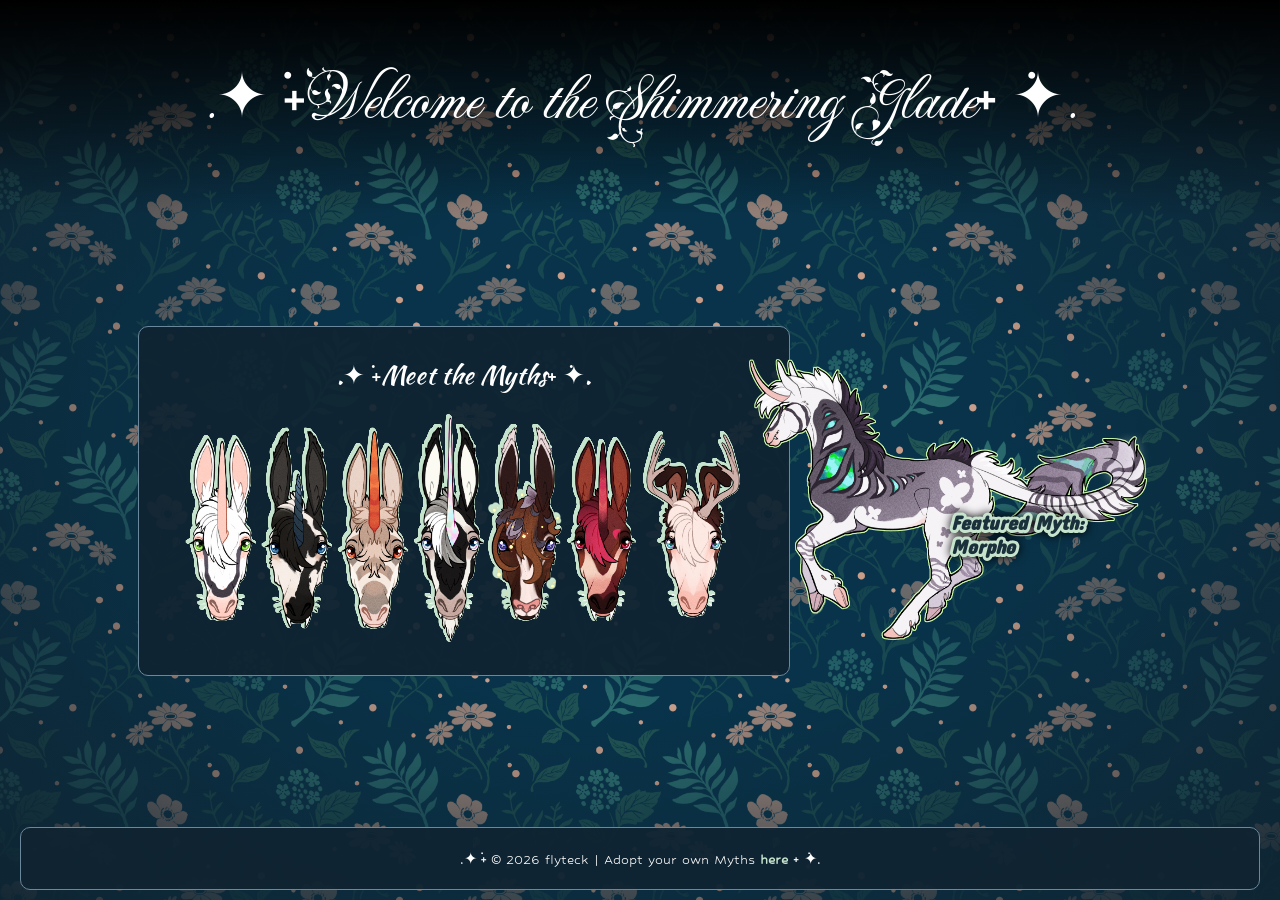
<file: index.html>
<!DOCTYPE html>
<html lang="en">
<head>
    <meta charset="UTF-8">
    <meta name="viewport" content="width=device-width, initial-scale=1.0">
    <title>Flyteck's Myths</title>
    
    <!-- styles -->
    <link rel="stylesheet" href="motestorage.css">

    <!-- fonts -->
    <link rel="stylesheet" href="https://cdnjs.cloudflare.com/ajax/libs/font-awesome/6.2.1/css/all.min.css">
    <link rel="preconnect" href="https://fonts.googleapis.com">
    <link rel="preconnect" href="https://fonts.gstatic.com" crossorigin>
    <link href="https://fonts.googleapis.com/css2?family=Concert+One&family=Fleur+De+Leah&family=Hubballi&family=Kaushan+Script&display=swap" rel="stylesheet">
</head>
<body id="landing">

    <header>
        <h1>.✦ ݁˖Welcome to the Shimmering Glade˖ ݁✦.</h1>
    </header>

    <main>
        <div id="directory-wrap" class="flex-wrapper">
            <div class="container" id="directory">
                <h2 class="w-100">.✦ ݁˖Meet the Myths˖ ݁✦.</h2>
                <a href="myths/morpho.html" class="tooltip"><img src="img/symhsmorpho.png"><span class="tooltiptext">Morpho</span></a>
                <a href="myths/cobalt.html" class="tooltip"><img src="img/symhscobalt.png"><span class="tooltiptext">Cobalt</span></a>
                <a href="myths/archer.html" class="tooltip"><img src="img/symhsarcher.png"><span class="tooltiptext">Archer</span></a>
                <a href="myths/friday.html" class="tooltip"><img src="img/symhsfriday.png"><span class="tooltiptext">Friday</span></a>
                <a href="myths/florian.html" class="tooltip"><img src="img/symhsflorian.png"><span class="tooltiptext">Florian</span></a>
                <a href="myths/tartetatin.html" class="tooltip"><img src="img/symhstate.png"><span class="tooltiptext">Tarte&nbsp;Tatin</span></a>
                <a href="myths/eli.html" class="tooltip"><img src="img/symhseli.png"><span class="tooltiptext">Eli</span></a>
            </div>
            <div id="main-image">
                <img src="img/morphofb.png">
                <div id="featured-text"><a href="myths/morpho.html">Featured Myth: Morpho</a></div>
            </div>
        </div>
    </main>

    <footer class="container">
        <p>.✦ ݁˖ &copy; 2026 flyteck | Adopt your own Myths <a href="https://www.chickensmoothie.com/Forum/viewtopic.php?f=123&t=5125909">here</a> ˖ ݁✦.</p>
    </footer>

    <!-- js -->
    <script src="mythjs.js"></script>
</body>
</html>
</file>
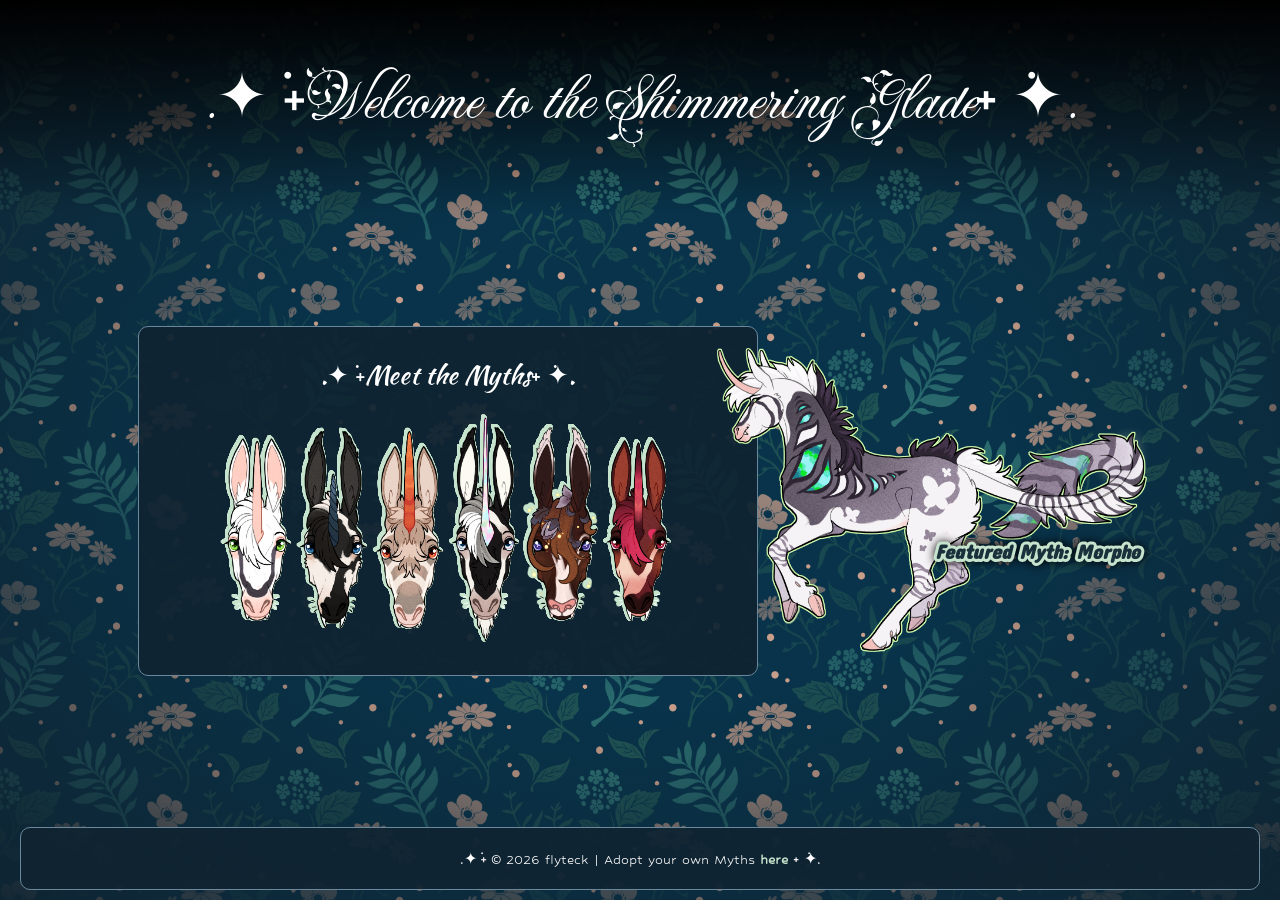
<file: motepage.html>
<!DOCTYPE html>
<html lang="en">
<head>
    <meta charset="UTF-8">
    <meta name="viewport" content="width=device-width, initial-scale=1.0">
    <title>Flyteck's Myths</title>
    
    <!-- styles -->
    <link rel="stylesheet" href="motestorage.css">

    <!-- fonts -->
    <link rel="stylesheet" href="https://cdnjs.cloudflare.com/ajax/libs/font-awesome/6.2.1/css/all.min.css">
    <link rel="preconnect" href="https://fonts.googleapis.com">
    <link rel="preconnect" href="https://fonts.gstatic.com" crossorigin>
    <link href="https://fonts.googleapis.com/css2?family=Concert+One&family=Fleur+De+Leah&family=Hubballi&family=Kaushan+Script&display=swap" rel="stylesheet">
</head>
<body id="landing">

    <header>
        <h1>.✦ ݁˖Welcome to the Shimmering Glade˖ ݁✦.</h1>
    </header>

    <main>
        <div id="directory-wrap" class="flex-wrapper">
            <div class="container" id="directory">
                <h2 class="w-100">.✦ ݁˖Meet the Myths˖ ݁✦.</h2>
                <a href="myths/morpho.html" class="tooltip"><img src="img/symhsmorpho.png"><span class="tooltiptext">Morpho</span></a>
                <a href="myths/cobalt.html" class="tooltip"><img src="img/symhscobalt.png"><span class="tooltiptext">Cobalt</span></a>
                <a href="myths/archer.html" class="tooltip"><img src="img/symhsarcher.png"><span class="tooltiptext">Archer</span></a>
                <a href="myths/friday.html" class="tooltip"><img src="img/symhsfriday.png"><span class="tooltiptext">Friday</span></a>
                <a href="myths/florian.html" class="tooltip"><img src="img/symhsflorian.png"><span class="tooltiptext">Florian</span></a>
                <a href="myths/tartetatin.html" class="tooltip"><img src="img/symhstate.png"><span class="tooltiptext">Tarte&nbsp;Tatin</span></a>
            </div>
            <div id="main-image">
                <img src="img/morphofb.png">
                <div id="featured-text"><a href="myths/morpho.html">Featured Myth: Morpho</a></div>
            </div>
        </div>
    </main>

    <footer class="container">
        <p>.✦ ݁˖ &copy; 2026 flyteck | Adopt your own Myths <a href="https://www.chickensmoothie.com/Forum/viewtopic.php?f=123&t=5125909">here</a> ˖ ݁✦.</p>
    </footer>

    <!-- js -->
    <script src="mythjs.js"></script>
</body>
</html>
</file>
<file: motestorage.css>
:root {
	--black: black;
	--dark: #0f2431f0;
	--mid: #6a879c;
	--light: #c6e4cd;
	--accent: #a9fda7;
	--white: white;
	--cancel: #FB5F7B;
}

/******** General ********/

* {
	box-sizing: border-box;
}

body {
	font-family: "Hubballi", sans-serif;
	background: var(--dark) url(img/bodybg.png);
	background-size: 300px;
	padding: 0;
	margin: 0;
	color: var(--white);
	min-height: 100vh;
	display: flex;
	flex-direction: column;
	font-size: 110%;
}

body:after {
	content: "";
    background: radial-gradient(transparent 40%, var(--dark));
    position: absolute;
    height: 100%;
    width: 100%;
    z-index: -1;
}

main {
	flex-grow: 1;
}

header {
	text-align: center;
	background: linear-gradient(180deg, var(--black), transparent);
	padding: 60px 0;
}

h1 {
	font-family: "Fleur De Leah", cursive;
	font-weight: 400;
}

h2, h3, h4 {
	font-family: "Kaushan Script", cursive;
	font-weight: 400;
}

h1 {
	font-size: 3.5em;
	margin: 0 0 10px;
}

h2, h3 {
	margin: 10px 0;
}

ul h2, ul h3, ul h4, ol h2, ol h3, ol h4 {
	margin: 0 0 5px;
}

ul h2, ol h2 {
	font-size: 130%;
}

a {
	text-decoration: none;
	transition: 300ms ease;
	color: var(--light);
	font-weight: 800;
}

a:hover, a:focus {
	color: var(--accent);
}

img {
	max-width: 100%;
}

ul {
	list-style: none;
	margin: 0;
	padding: 0;
}

li {
	margin: 0 0 5px;
}

button {
	background: none;
	border-radius: none;
	font-size: inherit;
	font-family: inherit;
	color: inherit;
	cursor: pointer;
}

.w-100 {
	width: 100%;
}

.flex-grow {
	flex-grow: 1;
}

.flex-wrapper {
	display: flex;
	justify-content: center;
}

.container {
	background: var(--dark);
	padding:20px;
	border: 1.5px solid var(--mid);
	border-radius: 10px;
	margin: 10px;
	overflow: auto;
}

footer, footer.container {
	font-size: 90%;
	margin: 40px 20px 10px;
	padding: 5px;
	text-align: center;
}

.tooltip {
    position: relative;
    display: inline-block;
    cursor: pointer;
}

.tooltiptext {
    width: fit-content;
    min-width: 60px;
    background-color: var(--mid);
    color: var(--white);
    text-align: center;
    position: absolute;
    z-index: 1;
    bottom: 100%;
    left: 50%;
    transform: translateX(-50%);
    opacity: 0;
    pointer-events: none;
    padding: 5px 10px;
    border-radius: 6px;
    transition: 200ms;
    filter: drop-shadow(1px 0px 0px black)
    drop-shadow(-1px 0px 0px black)
    drop-shadow(0px 1px 0px black)
    drop-shadow(0px -1px 0px black);
}

.tooltiptext:after {
    content: " ";
    position: absolute;
    top: 100%;
    left: 50%;
    margin-left: -5px;
    border-width: 5px;
    border-style: solid;
    border-color: var(--mid) transparent transparent transparent;
}

.tooltip:hover .tooltiptext {
    opacity: 1;
    pointer-events: auto;
}

/******** Landing Page ********/

#landing main, #character main {
	display: flex;
	align-items: center;
	justify-content: center;
}

#directory-wrap {
	width: 80vw;
	margin: auto;
	align-items: center;
}

#directory {
	display: flex;
	flex-wrap: wrap;
	align-items: center;
	justify-content: center;
	width: fit-content;
	flex-grow: 1;
	padding: 20px 40px;
	height: 350px;
	max-width: 100%;
}

#directory h2 {
	text-align: center;
	margin: 0 0 4px;
}

#directory img {
	height: 225px;
	filter: drop-shadow(0.5px 0px 0px #c6e4cd)
    drop-shadow(-0.5px 0px 0px #c6e4cd)
    drop-shadow(0px 0.5px 0px #c6e4cd)
    drop-shadow(0px -0.5px 0px #c6e4cd)
    drop-shadow(0.5px 0.5px 0px #c6e4cd)
    drop-shadow(-0.5px 0.5px 0px #c6e4cd)
    drop-shadow(0.5px -0.5px 0px #c6e4cd)
    drop-shadow(-0.5px -0.5px 0px #c6e4cd);
    margin: 2.5px;
}

#directory .tooltiptext {
	bottom: 90%;
}

#main-image {
	width: 575px;
	margin-left: -5%;
	z-index: 1;
	max-width: 50%;
	position: relative;
	pointer-events: none;
}

#featured-text {
	font-style: italic;
	font-family: "Concert One", sans-serif;
	font-size: 20px;
	display: block;
	position: absolute;
	bottom: 30%;
	left: 50%;
}

#featured-text a {
	color: var(--dark);
	-webkit-text-stroke: 6px var(--light); 
	paint-order: stroke fill; 
	filter: drop-shadow(0px 0px 5px black);
}

#featured-text a:hover, #featured-text a:focus  {
	-webkit-text-stroke: 6px var(--accent); 
}

/******** Character Page ********/

#character .container h1 {
	font-size: 3em;
	margin: 10px 0 0;
}

.back-button {
	position: absolute;
	left: 0;
	top: 0;
	padding: 10px;
	opacity: 0.5;
}

.back-button:hover,.back-button:focus { 
	opacity: 1;
}

#prevnext {
	position: absolute;
	bottom: 0;
	right: 0;
	margin: 6px;
}

#prevnext i {
	font-size: 60%;
}

#prevnext a {
	padding: 4px;
}

#character #main-image {
	width: 700px;
	margin: -5% 0 0 -10%;
	max-width: 70%;
	filter: drop-shadow(0.5px 0px 0px #c6e4cd)
    drop-shadow(-0.5px 0px 0px #c6e4cd)
    drop-shadow(0px 0.5px 0px #c6e4cd)
    drop-shadow(0px -0.5px 0px #c6e4cd);
}

.character-wrapper {
	max-width: 80vw;
	width: fit-content;
    margin: auto;
	align-items: center;
}

#character-box {
	position: relative;
	margin: 40px 0;
	height: 350px;
	width: 600px;
	max-width: 100%;
	display: flex;
	flex-direction: column;
	align-self: stretch;
	overflow: hidden;
}

#character-box .container {
	background: none;	
	border:none;
	margin: 10px 5px;
	padding: 10px 20px;
}

 #character-box .container h2, #character-box .container h3, #character-box .container h4 {
 	margin: 0;
 }

#character-box .container:not(:first-child) {
	border-left: 1px solid var(--mid);
	border-right: 1px solid var(--mid);
}

#character-box h1 {
	text-align: center;
	margin: 10px 0 0;
}

#character-nav {
	display: flex;
	align-items: center;
	justify-content: space-between;
	padding: 10px 80px 0 40px;
	width: calc(100% + 40px);
	margin: -20px -20px -10px;
	position: sticky;
	top: -20px;
	background: linear-gradient(180deg, var(--dark), transparent);
}

.block-list {
	padding: 10px 20px;
}

ol {
  list-style: none;
  counter-reset: my-counter; 
  padding-left: 0;
}

ol li {
  counter-increment: my-counter; /* Increment counter */
  position: relative;
}

ol li:before {
  display: inline-flex;
  align-items: center;
  justify-content: center;
  content: counter(my-counter);
  margin-right: 5px;
  background-color: var(--cancel);
  color: var(--black);
  font-weight: bold;
  width: 18px;
  aspect-ratio: 1;
  border-radius: 50%;
}

ol li.open:before {
  background-color: var(--accent);
}

.tab {
	height: 0;
	width: 0;
	opacity: 0;
	padding: 0;
	margin: 0;
	flex-grow: 0;
}

.tab.active {
	opacity: 1;
	width: auto;
	transition: opacity 300ms ease;
	padding: 0;
	margin: 0;
	flex-grow: 1;
}

.tab-button {
	border: 2px solid var(--light);
	padding: 10px;
	width: 40px;
	display: inline-flex;
	align-items: center;
	justify-content: center;
	aspect-ratio: 1;
	border-radius: 18px;
	transition: 300ms ease;
}

.tab-button.active, .tab-button:hover, .tab-button:focus {
	color: var(--black);
	background: var(--accent);
	border-color: var(--accent);
}

.badge {
	color: var(--black);
	font-weight: bold;
	display: inline-block;
	background: var(--mid);
	padding: 4px 12px;
	border-radius: 4px;
}

.badge.open {
	background: var(--accent);
}

.badge.closed {
	background: var(--cancel);
}

/********************* Media Queries *********************/

@media (max-width: 1100px) { 
	.character-wrapper {
		max-width: 90vw;
	}
}

@media (max-width: 900px) { 
	.character-wrapper {
		flex-direction: column-reverse;
	}

	#character-box {
		margin: 0 auto;
		width: 100%;
	}

	#character #main-image {
		width: auto;
		max-width: 100%;
	}

	body:after {
		content: none;
	}
}
</file>
